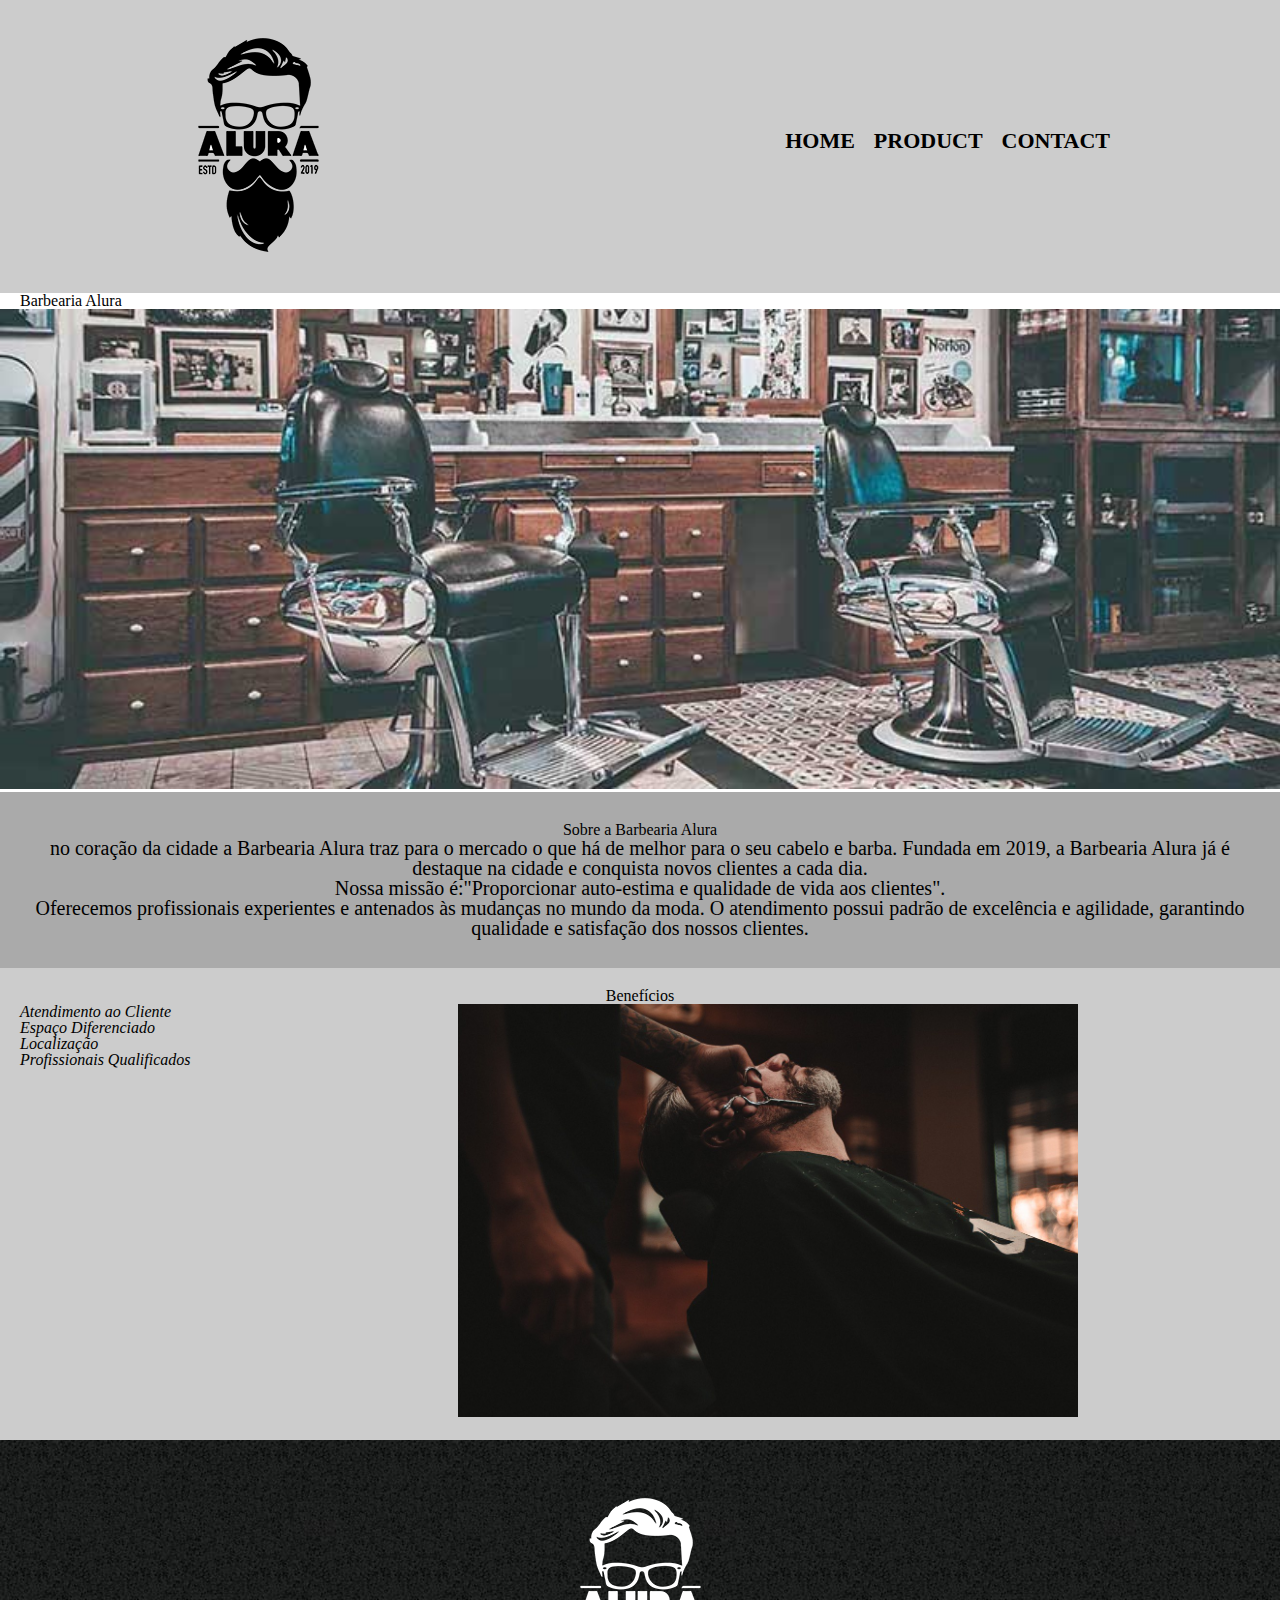
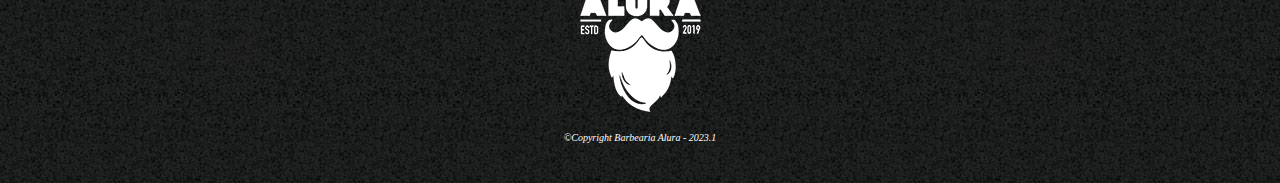
<file: curso_3/index.html>
<!DOCTYPE html>
<html lang="pt-br">
<head>
    <meta charset="UTF-8">
    <meta http-equiv="X-UA-Compatible" content="IE=edge">
    <meta name="viewport" content="width=device-width, initial-scale=1.0">
    <link rel ="stylesheet" href="reset.css">
    <link  rel = "stylesheet" href = "index.css">
    <link rel="stylesheet" href="imagens/">
    <title>Barbearia Alura</title>
</head>
<body>
    <header>
        <div class ="box">
            <h1><img src="imagens/logo.png" alt=""></h1>
            <nav>
                <ul>
                    <li><a href="index.html">Home</a></li>
                    <li><a href="product.html">Product</a></li>
                    <li><a href="contact.html">Contact</a></li>
                </ul>
            </nav>
        </div>

    </header>
    <main>
        <h1 class = "main-tittle">Barbearia Alura</h1>
        <img src="imagens/banner.jpg" id="img1">
        <div class = "principal">
            <h2 class = "text-center">Sobre a Barbearia Alura</h2>
            
            <p> no coração da cidade a <strong>Barbearia Alura</strong> traz para o mercado o que há de melhor para o seu cabelo e barba. 
                Fundada em 2019, a Barbearia Alura já é destaque na cidade e conquista novos clientes a cada dia.</p>
                
            <p><strong>Nossa missão é:</strong><em>"Proporcionar auto-estima e qualidade de vida aos clientes".</em></p>
            
            <p>Oferecemos profissionais experientes e antenados às mudanças no mundo da moda. 
                O atendimento possui padrão de excelência e agilidade, garantindo qualidade e satisfação dos nossos clientes.</p>
        </div>
        <div class = "beneficios">
            <h3 class = "text-center">Benefícios</h3>

            <ul class = "item-p">
                <li class = "itens">Atendimento ao Cliente</li>
                <li class = "itens">Espaço Diferenciado</li>
                <li class = "itens">Localização</li>
                <li class = "itens">Profissionais Qualificados</li>
            </ul>
            <img src="imagens/beneficios.jpg" id="img2">
        </div>

    </main>
    <footer class = "base-board">
        <img src="imagens/logo-branco.png" >
        <p> &copy;Copyright Barbearia Alura - 2023.1</p>
    </footer>
</body>
</html>
</file>
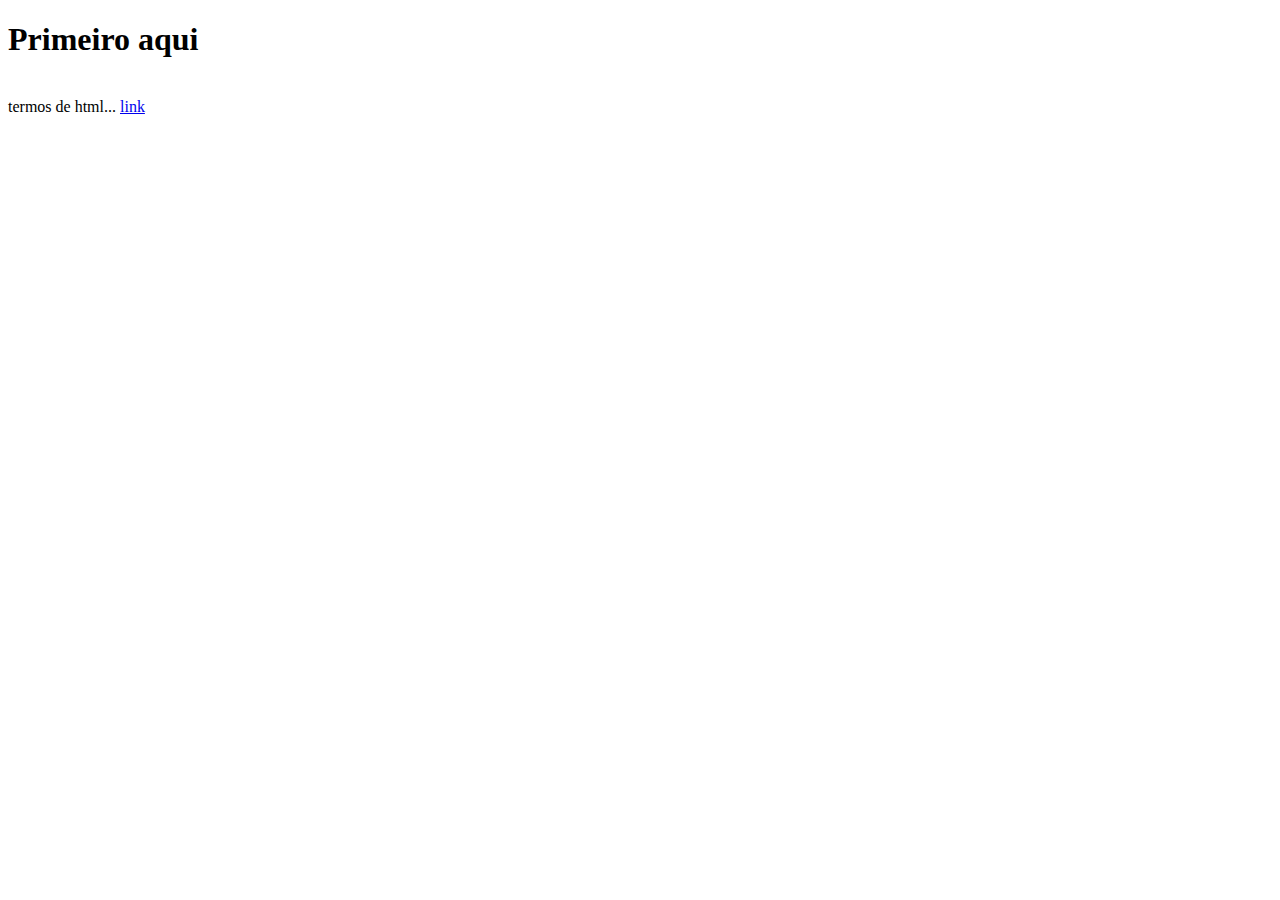
<file: curso_1/atividade_1.html>
<!DOCTYPE html>
<html lang="en">
<head>
    <meta charset="UTF-8">
    <meta http-equiv="X-UA-Compatible" content="IE=edge">
    <meta name="viewport" content="width=device-width, initial-scale=1.0">
    <title>Document</title>
</head>
<body>
    <h1>Primeiro aqui</h1>
    <br>    
    termos de html... <a href="https://www.alura.com.br"> link</a> 

</body>
    <script>
        alert('Olha aquí!')
    </script>
</html>
</file>
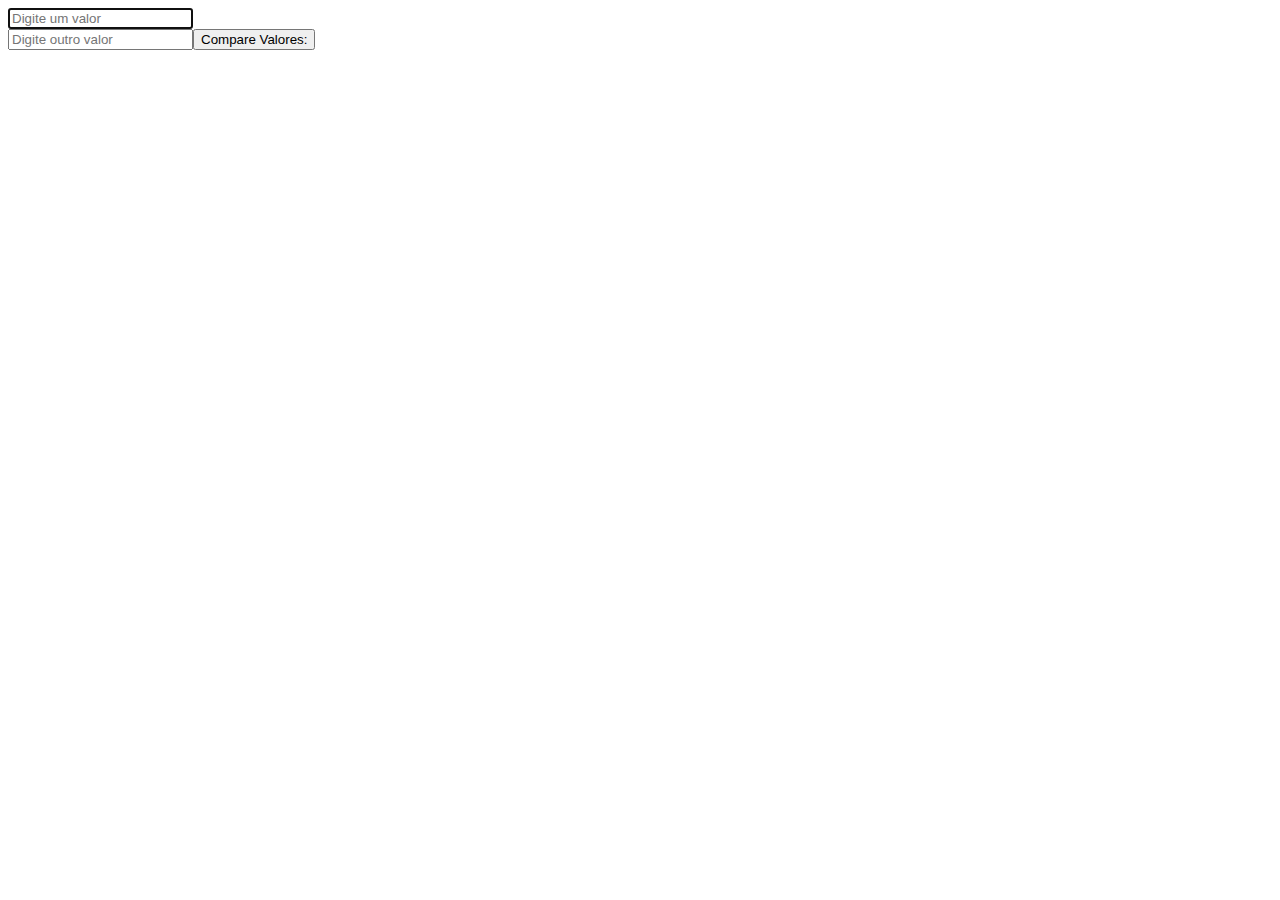
<file: curso_1/atividade_3.html>
<!DOCTYPE html>
<html lang="en">
<head>
    <meta charset="UTF-8">
    <meta http-equiv="X-UA-Compatible" content="IE=edge">
    <meta name="viewport" content="width=device-width, initial-scale=1.0">
    <title>Document</title>
</head>
<body>
    <input type="int" class="num1" placeholder="Digite um valor"><br /><table> 
    <input type="int" class="num2" placeholder="Digite outro valor"> 
    
    <button>Compare Valores: </button>

    <script>
        var input = document.querySelector(".num1");
        var input1 = document.querySelector(".num2");
        input.focus();
        function verifica(){
            var soma = parseInt(input.value) + parseInt(input1.value)
            alert("a soma é: " + soma)
            input.value = "";
            input1.value = "";
            input.focus();
        }
        var button = document.querySelector("button");
        button.onclick   = verifica;


    </script>
    
</body>
</html>
</file>
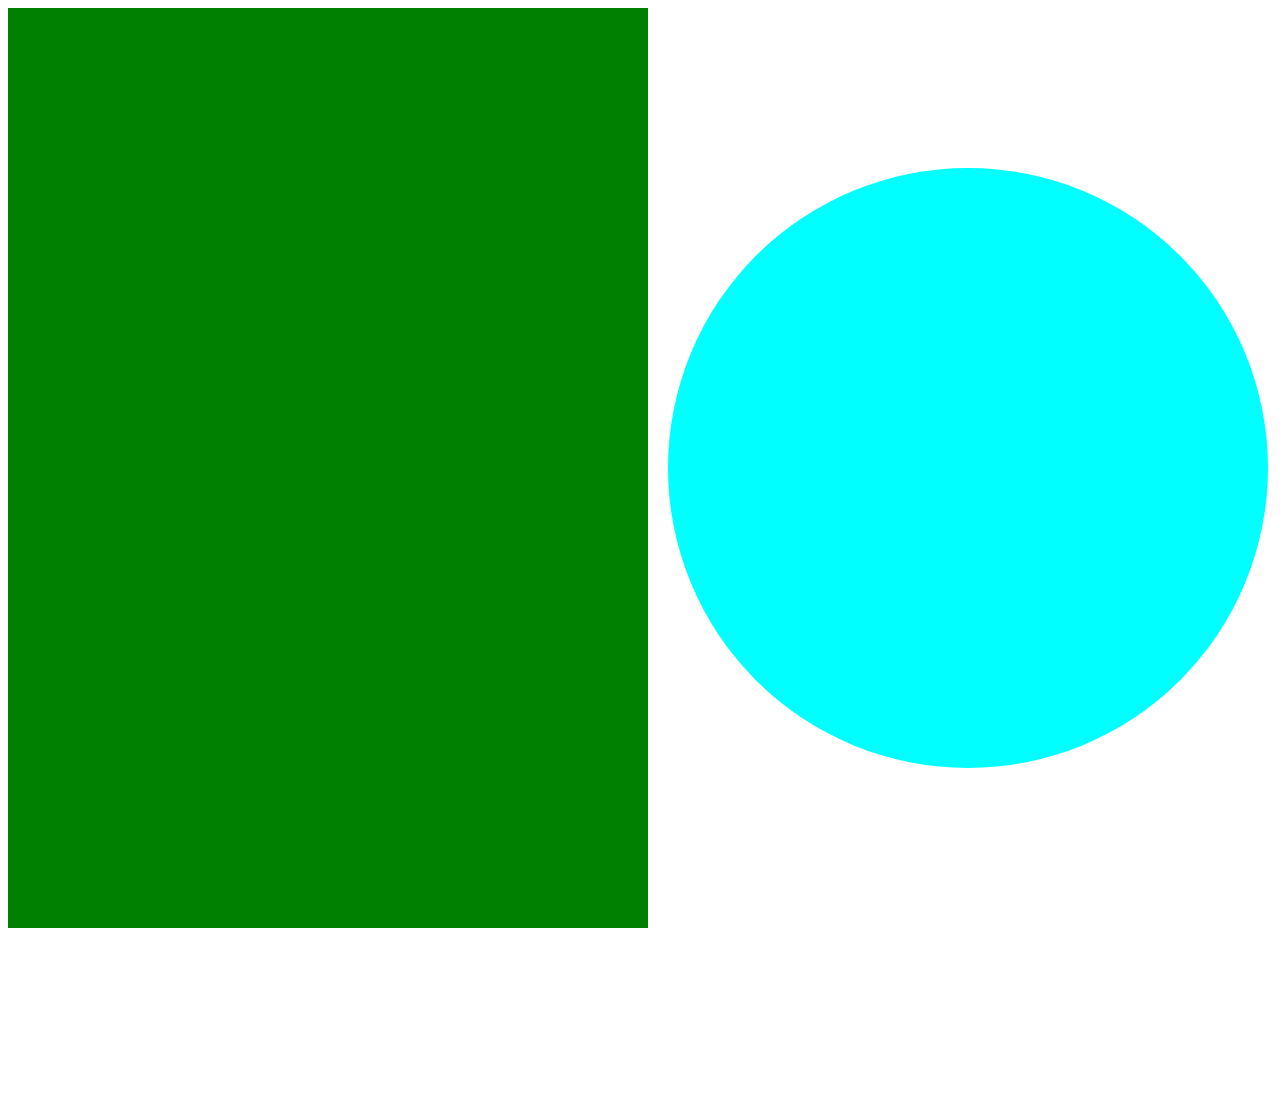
<file: curso_2/atividade_1.html>
<!DOCTYPE html>
<html lang="en">
<head>
    <meta charset="UTF-8">
    <meta http-equiv="X-UA-Compatible" content="IE=edge">
    <meta name="viewport" content="width=device-width, initial-scale=1.0">
    <title>Document</title>
</head>
<body>
    <canvas width = "1920"  height="1080"> </canvas>
    <script>
        var screen = document.querySelector('canvas');
        var pincel = screen.getContext('2d');

        pincel.fillStyle = "green";
        pincel.fillRect(0,0, 640,920);
        pincel.fillStyle = "red";
        pincel.fillRect(1280,0, 1920,920);

        pincel.fillStyle = 'cyan';
        pincel.beginPath();
        pincel.arc(960,460, 300, 0, 2*3.14);
        pincel.fill();


    </script>
</body>
</html>
</file>
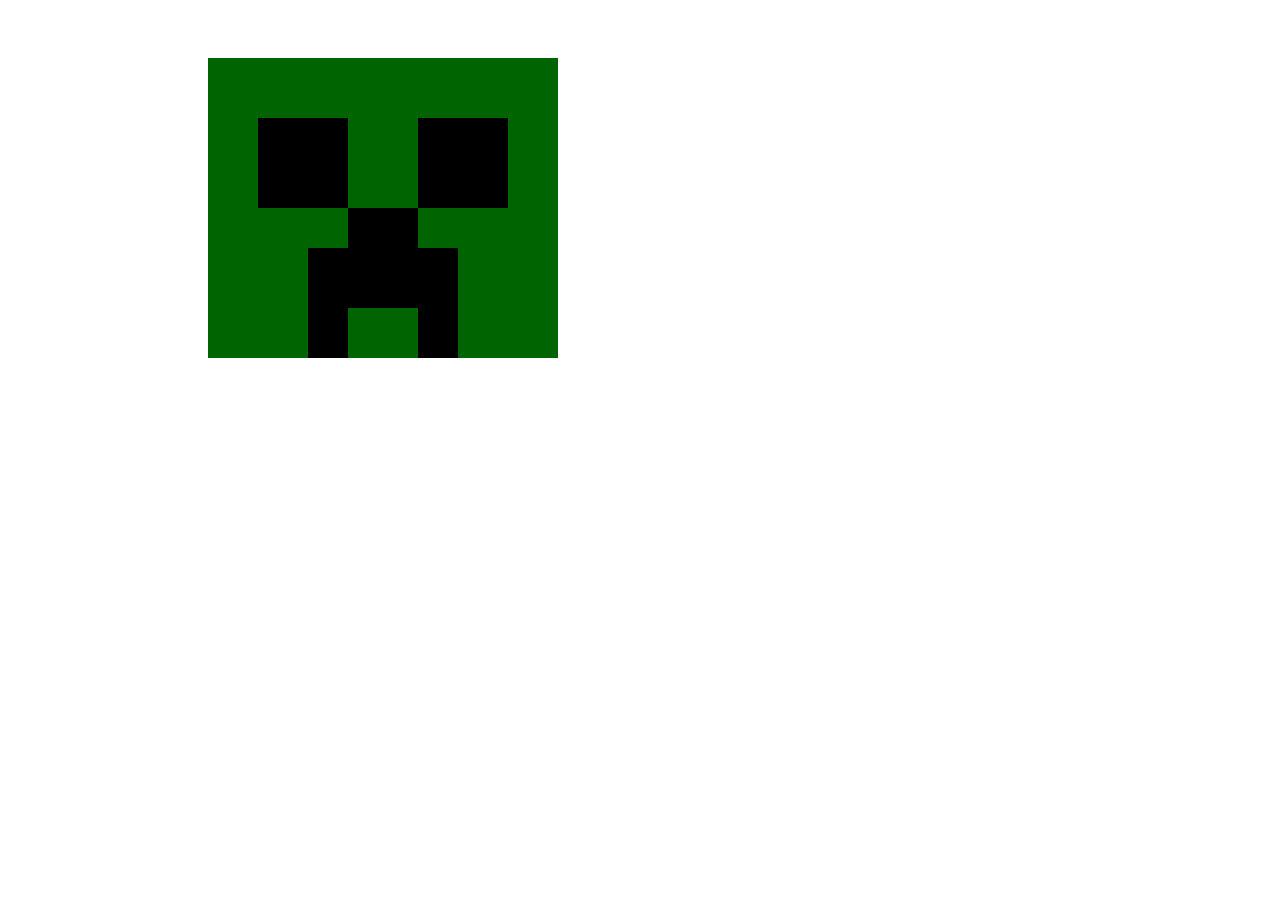
<file: curso_2/atividade_2.html>
<!DOCTYPE html> 
<!--                         Atividade do Creeper                        -->
<html lang="en">
<head>
    <meta charset="UTF-8">
    <meta http-equiv="X-UA-Compatible" content="IE=edge">
    <meta name="viewport" content="width=device-width, initial-scale=1.0">
    <title>Document</title>
</head>
<body>
    <canvas width="600" height="400"></canvas>

    <script>


        var tela = document.querySelector('canvas');
        var pincel = tela.getContext('2d');

        // cabeça
        pincel.fillStyle = 'darkgreen';
        pincel.fillRect(200,50,350,300);

        // olhos
        pincel.fillStyle = 'black';
        pincel.fillRect(250, 110, 90, 90);
        pincel.fillRect(410, 110, 90, 90);

        // nariz
        pincel.fillRect(340, 200, 70, 100);

        // boca ou barba
        pincel.fillRect(300, 240, 40, 110);
        pincel.fillRect(410, 240, 40, 110);    


    </script>
</body>
</html>
</file>
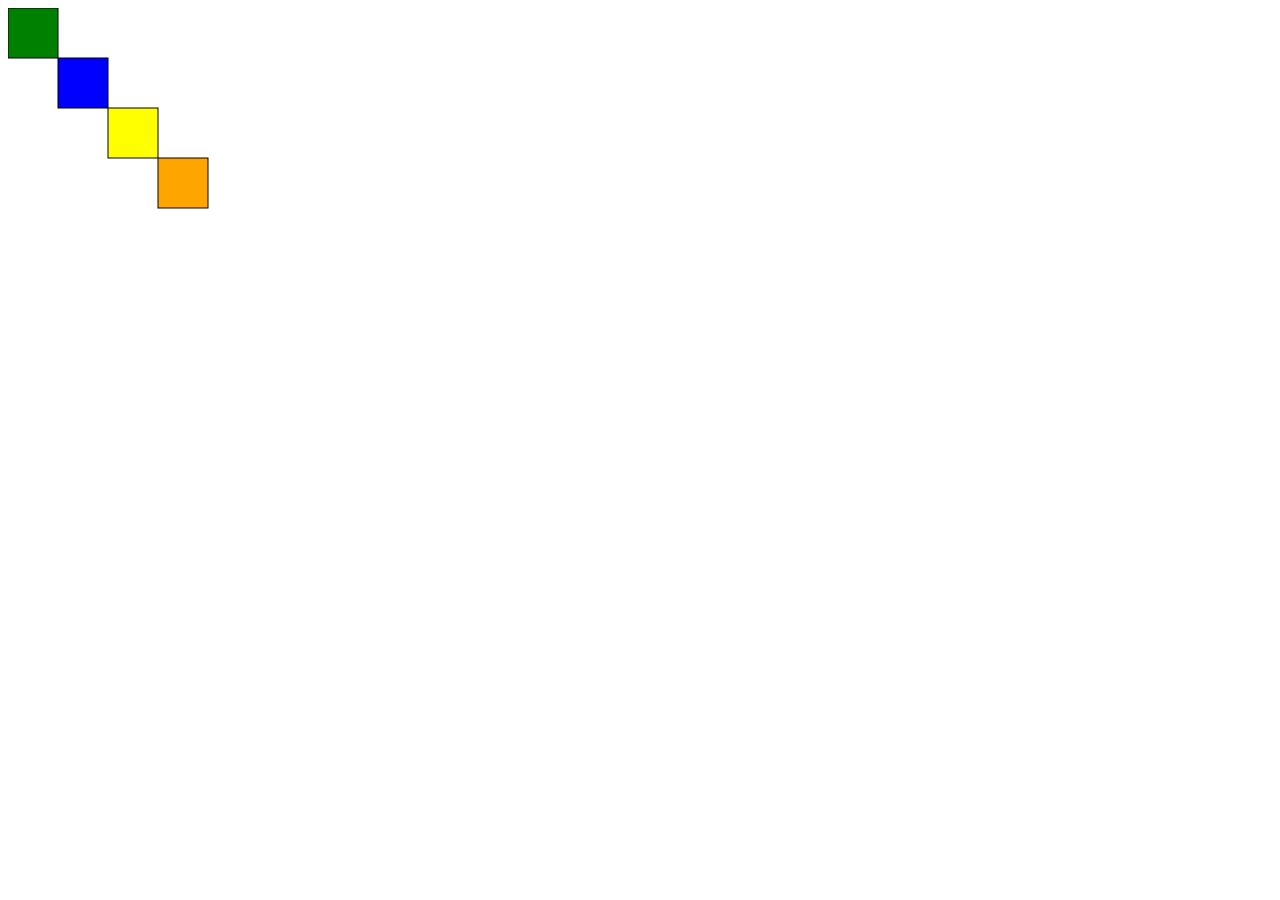
<file: curso_2/atividade_3.html>
<!DOCTYPE html>
<html lang="en">
<head>
    <meta charset="UTF-8">
    <meta http-equiv="X-UA-Compatible" content="IE=edge">
    <meta name="viewport" content="width=device-width, initial-scale=1.0">
    <title>Document</title>
</head>
<body>
    <canvas width="600" height="400"></canvas>
    <script>
        function square (x,y,cor){
            var screen = document.querySelector("canvas");
            var pincel = screen.getContext("2d");

            pincel.fillStyle = cor;
            pincel.fillRect(x,y,50,50);
            pincel.strokeStyle = "darkyellow";
            pincel.strokeRect(x,y,50,50);
        }

        square(0,0,"green");
        square(50,50,"blue");
        square(100,100,"yellow");
        square(150,150,"orange");
    </script>
</body>
</html>
</file>
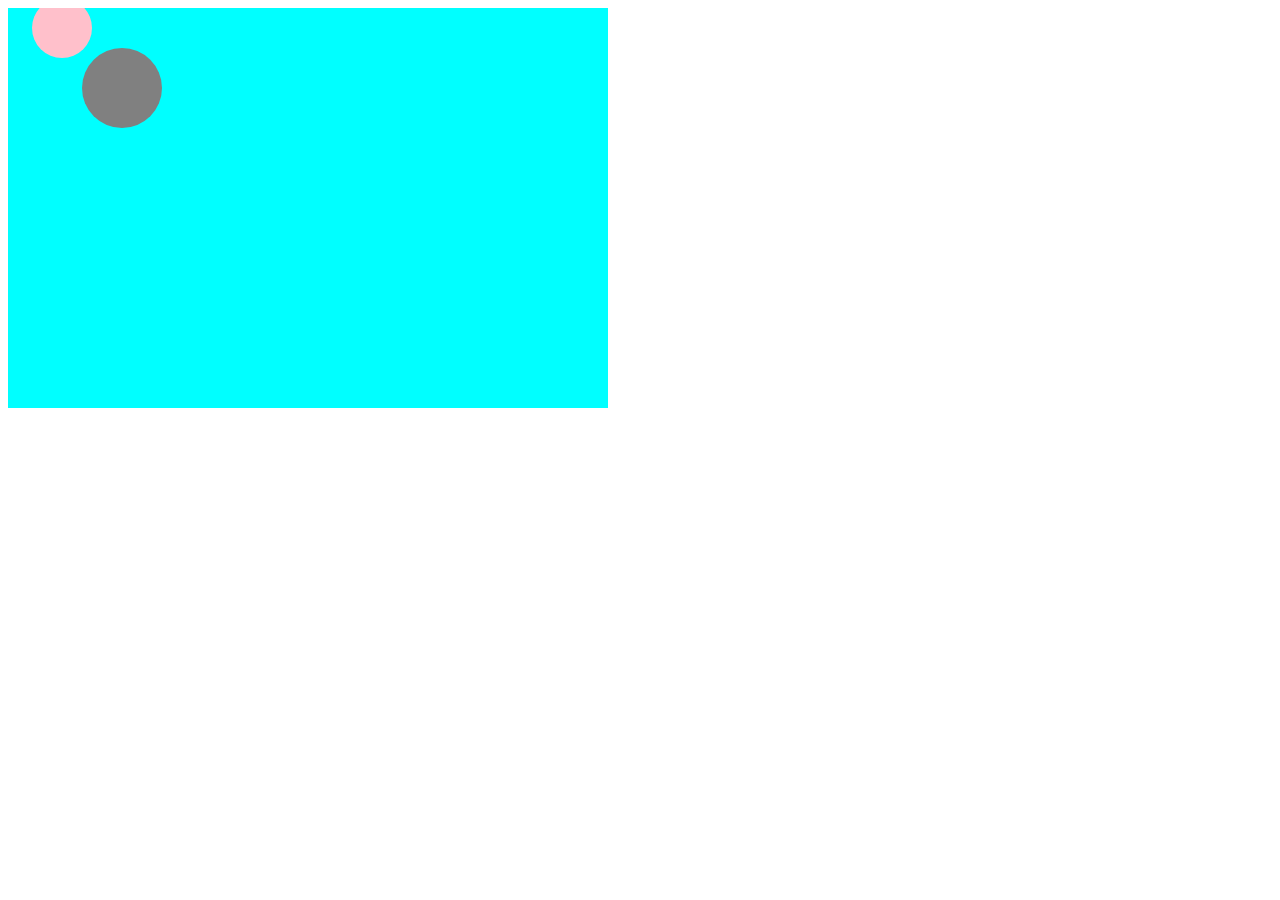
<file: curso_2/atividade_5.html>
<!DOCTYPE html>
<html lang="en">
<head>
    <meta charset="UTF-8">
    <meta http-equiv="X-UA-Compatible" content="IE=edge">
    <meta name="viewport" content="width=device-width, initial-scale=1.0">
    <title>Document</title>
</head>
<body>
    <canvas width="600" height="400"></canvas>
    <script>
        var screen = document.querySelector("canvas");
        var brush = screen.getContext("2d");
        
        function drawArc (x,y,ray, cor){
            brush.fillStyle = cor;
            brush.beginPath();
            brush.arc(x, y, ray, 0, 2* Math.PI);  
            brush.fill();  
        }

        function clearScreen(){
            brush.clearRect(0,0,600,400);
        }
        var xa = 20;
        var xe = 80;
        
        function reloadScreen(){ 
            clearScreen();
            brush.fillStyle = "cyan";
            brush.fillRect(0,0,600,400);

            drawArc(xa,20,30, "Pink");
            drawArc(xe,80,40, "Gray");
            xa++;
            xe++;
        }

        setInterval(reloadScreen,20);

    </script>
</body>
</html>
</file>
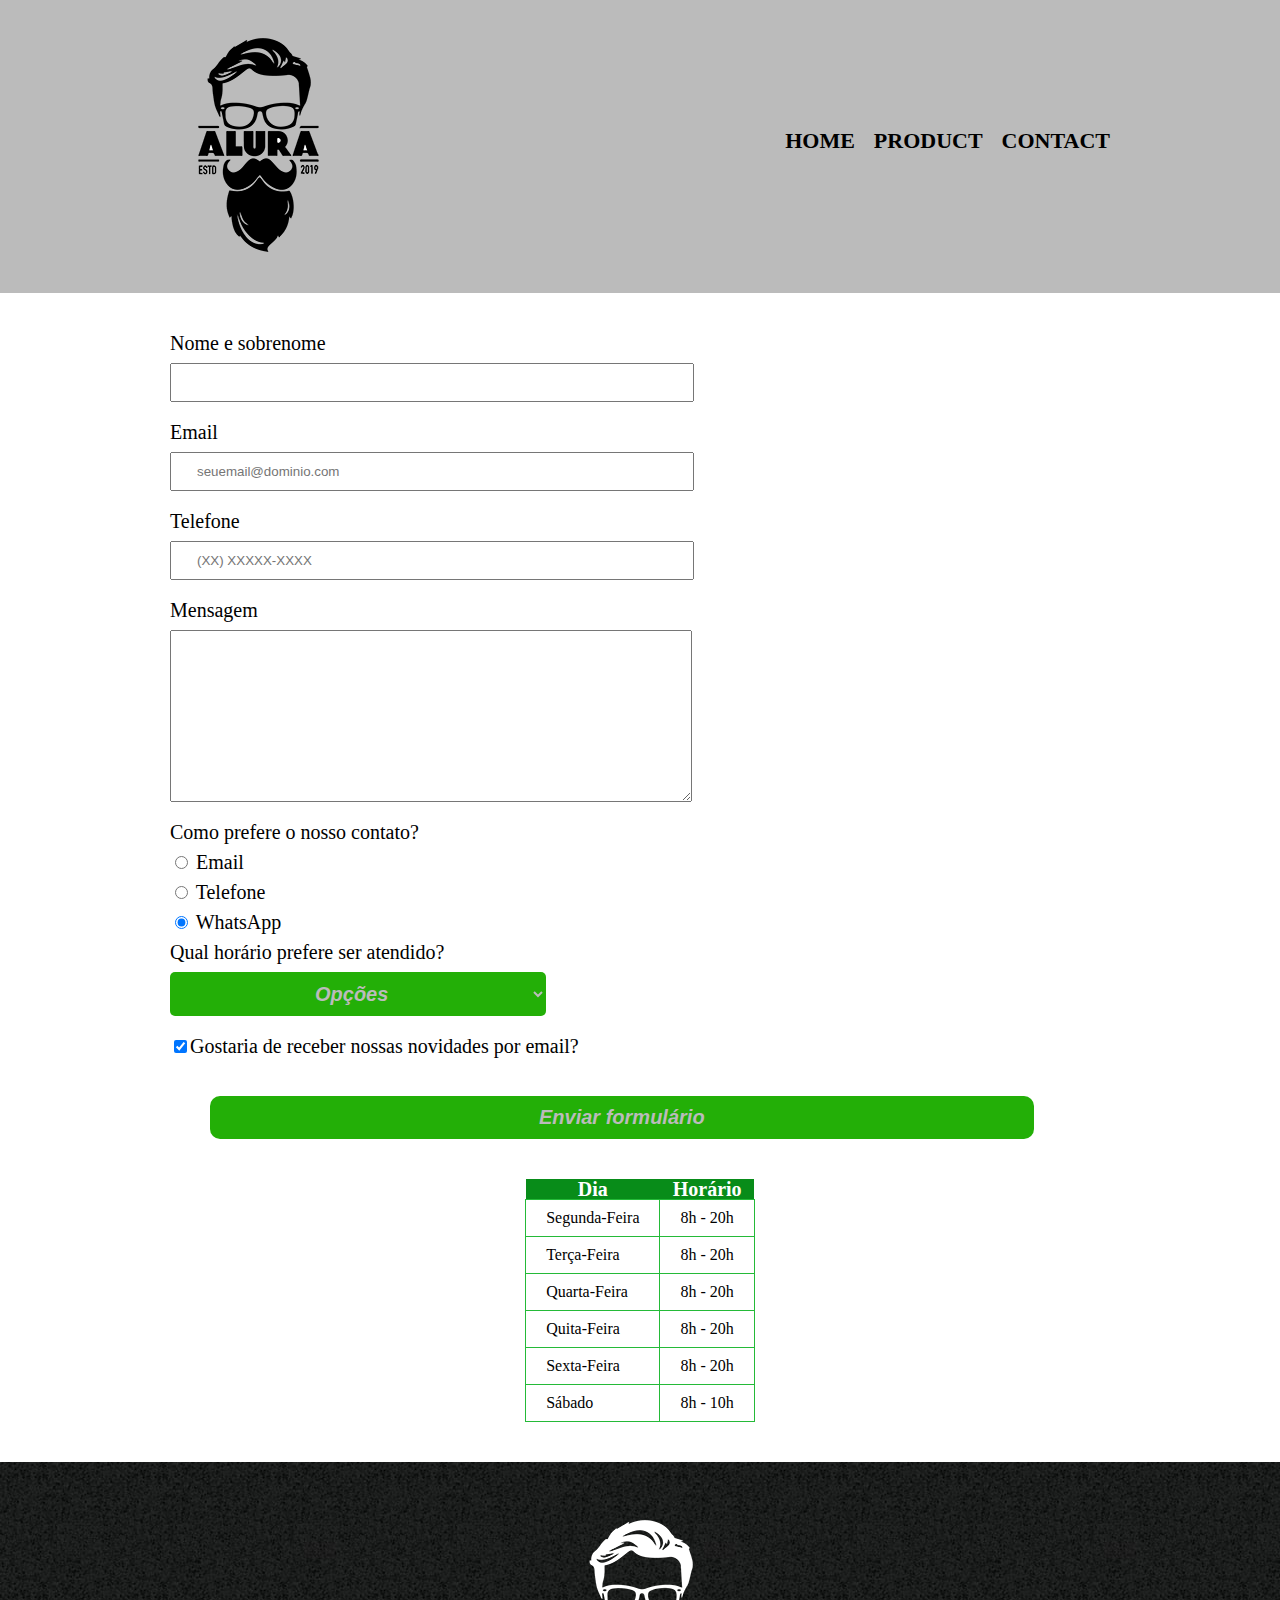
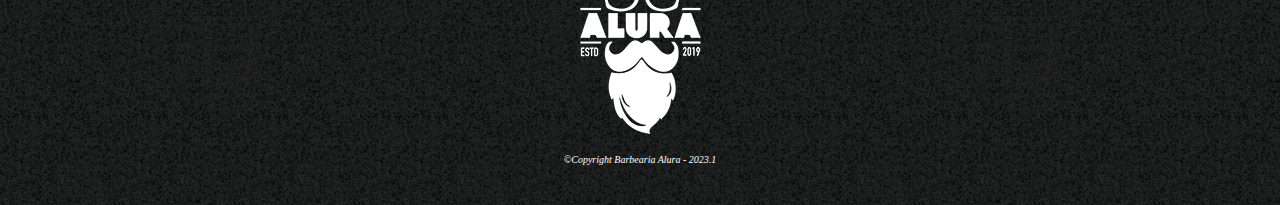
<file: curso_3/contact.html>
<!DOCTYPE html>
<html lang="pt-br">
<head>
    <meta charset="UTF-8">
    <meta http-equiv="X-UA-Compatible" content="IE=edge">
    <meta name="viewport" content="width=device-width, initial-scale=1.0">
    <title>Contato - Barbearia Alura</title>
    <link rel ="stylesheet" href="reset.css">
    <link rel ="stylesheet" href="contact.css">
    <link rel="stylesheet" href="imagens/">
</head>
<body>
    <header>
        <div class ="box">
            <h1><img src="imagens/logo.png" alt=""></h1>
            <nav>
                <ul>
                    <li><a href="index.html">Home</a></li>
                    <li><a href="product.html">Product</a></li>
                    <li><a href="contact.html">Contact</a></li>
                </ul>
            </nav>
        </div>
    </header>

    <main>
        <form>
            <div class="input-padrao">
                <label for="nomesobrenome">Nome e sobrenome</label>
                <input type="text" id="nomesobrenome"  required>

                <label for="email">Email</label>
                <input type="email" id="email"  required placeholder="seuemail@dominio.com">

                <label for="telefone">Telefone</label>
                <input type="tel" id="telefone"  required placeholder="(XX) XXXXX-XXXX">

                <label for="mensagem">Mensagem</label>
                <textarea cols="70" rows="10" id="mensagem" required></textarea>
            </div>
            <fieldset>
                <legend>Como prefere o nosso contato?</legend>
                <label for="radio-email"><input type="radio" name="contato" value="email" id="radio-email"> Email</label>
                
                <label for="radio-telefone"><input type="radio" name="contato" value="telefone" id="radio-telefone"> Telefone</label>
                
                <label for="radio-whatsapp"><input type="radio" name="contato" value="whatsapp" id="radio-whatsapp" checked> WhatsApp</label>
            </fieldset>

            <fieldset>
                <legend>Qual horário prefere ser atendido?</legend>
                <select class="option">
                    <option selected="selected" value="">Opções</option>
                    <option value="manha">Manhã</option>
                    <option value="tarde">Tarde</option>
                    <option value="noite">Noite</option>
                </select>
            </fieldset>

            <label class="checkbox"><input type="checkbox" checked>Gostaria de receber nossas novidades por email?</label>
            <input type="submit" value="Enviar formulário" class="enviar">
            
            <table>
                <thead>
                    <tr>
                        <th>Dia</th>
                        <th>Horário</th>
                    </tr>
                </thead>
                <tbody>
                    <tr>
                        <td>Segunda-Feira</td>
                        <td>8h - 20h</td>
                    </tr>
                    <tr>
                        <td>Terça-Feira</td>
                        <td>8h - 20h</td>
                    </tr>
                    <tr>
                        <td>Quarta-Feira</td>
                        <td>8h - 20h</td>
                    </tr>
                    <tr>
                        <td>Quita-Feira</td>
                        <td>8h - 20h</td>
                    </tr>
                    <tr>
                        <td>Sexta-Feira</td>
                        <td>8h - 20h</td>
                    </tr>
                    <tr>
                        <td>Sábado</td>
                        <td>8h - 10h</td>
                    </tr>
                </tbody>
            </table>
        </form>
    </main>

    <footer class = "base-board">
        <img src="imagens/logo-branco.png" >
        <p> &copy;Copyright Barbearia Alura - 2023.1</p>
    </footer>
</body>
</html>
</file>
<file: curso_3/index.css>
header{
    background: #CCCCCC ;
    padding: 20px 0;
}

.box{
    position: relative;
    width: 940px;
    margin: 0 auto;
}

nav li {
    display: inline;
    margin: 0 0 0 15px;
}

nav{
    position: absolute;
    top: 110px;
    right: 0;
}

nav a {
    text-transform: uppercase;
    color: #000000;
    font-weight: bold;
    font-size: 22px;
    text-decoration: none;
}

nav a:hover {
    color: #0f9287;
    text-decoration: underline;
}

nav a:active {
    color: lightgreen;
}
/*          index                                             */
#img1 {
    width: 100%;
}
#img2{
    width: 50%;
    
}
.main-tittle{
    padding-left: 20px;
}
.principal{
    background: #AAAAAA;
    padding: 30px;
}
.text-center{
    text-align: center;
}
p { 
    text-Align: Center;
    font-size: 20px;
}

.itens{
    font-style: italic;
    
}

.item-p{
    display: inline-block;
    vertical-align: top;
    width: 20%;
    margin-right: 15%;
}

.beneficios{
    background: #CCCCCC;
    padding: 20px;
}

/*                Parte do Rodapé           */



footer {
    text-align: center;
    background: url("imagens/bg.jpg");
    padding: 40px 0;
}

.base-board p {
    color: #FFFFFF;
    font-style: italic;
    font-size: 10px;
}
</file>
<file: curso_3/contact.css>
header {
	background: #BBBBBB;
	padding: 20px 0;
}

.box {
	position: relative;
	width: 940px;
	margin: 0 auto;
}

nav {
	position: absolute;
	top: 110px;
	right: 0;
}

nav li {
	display: inline;
	margin: 0 0 0 15px;
}

nav a {
	text-transform: uppercase;
	color: #000000;
	font-weight: bold;
	font-size: 22px;
	text-decoration: none;
}

nav a:hover {
	color: #C78C19;
	text-decoration: underline;
}

.produtos {
	width: 940px;
	margin: 0 auto;
	padding: 50px 0;
}

.produtos li {
	display: inline-block;
	text-align: center;
	width: 30%;
	vertical-align: top;
	margin: 0 1.5%;
	padding: 30px 20px;
	box-sizing: border-box;
	border: 2px solid #000000;
	border-radius: 10px;
}

.produtos li:hover {
	border-color: #C78C19;
}

.produtos li:active {
	border-color: #088C19;	
}

.produtos li:hover h2 {
	font-size: 34px;
}

.produtos h2 {
	font-size: 30px;
	font-weight: bold;
}

.produto-descricao {
	font-size: 18px;
}

.produto-preco {
	font-size: 22px;
	font-weight: bold;
	margin-top: 10px;
}

footer {
	text-align: center;
	background: url("bg.jpg");
	padding: 40px 0;
}

.copyright {
	color: #FFFFFF;
	font-size: 13px;
	margin: 20px 0 0;
}

main {
	width: 940px;
	margin: 0 auto;
}

form {
	margin: 40px 0;
}

form label, form legend {
	display:block;
	font-size: 20px;
	margin: 0 0 10px;
}

.input-padrao input, textarea{
	display: block;
	margin: 0 0 20px;
	padding: 10px 25px;
	width: 50%;
}

.option{
    padding: 10px 15% ;
    font-size: 20px;
    background: rgb(35, 175, 7);
    transition: 1s all;
    cursor: pointer;
    color:#BBBBBB;
    border: none;
    font-weight: bold;
    border-radius: 5px;
    font-style: italic;
}

.option:hover{
    transform: scale(1.05);
    transform: all 1.1s;
    background: rgb(12, 70, 50);
}

.checkbox {
	margin: 20px 0;
    border: none;
    border-radius: 5px;
    
}

.enviar{
    padding: 10px 35% ;
    border: none;
    background: rgb(35, 175, 7);
    transition: 1.5s all;
    cursor: pointer;
    color:#BBBBBB;
    border-radius: 10px;
    font-style: italic;
    font-size: 20px;
    font-weight: bold;
    margin: 20px 40px ;
}

.enviar:hover{
    transform: scale(1.4);
    transform: all 1.1s;
    background: rgb(12, 70, 50);
}

table{
    margin: 20px auto;
    transition: 1s all;
}

table:hover{
    transform: scale(1.05);
}

thead{
    background: #088C19;
    color: white;
    font-weight: bold;
    font-size: 20px;
}

td{
    border-radius: 5px;
    border: 1px solid #24ba38;
    padding: 10px 20px;
}

footer {
    text-align: center;
    background: url("imagens/bg.jpg");
    padding: 40px 0;
}


.base-board p {
    color: #FFFFFF;
    font-style: italic;
    font-size: 10px;
}
</file>
